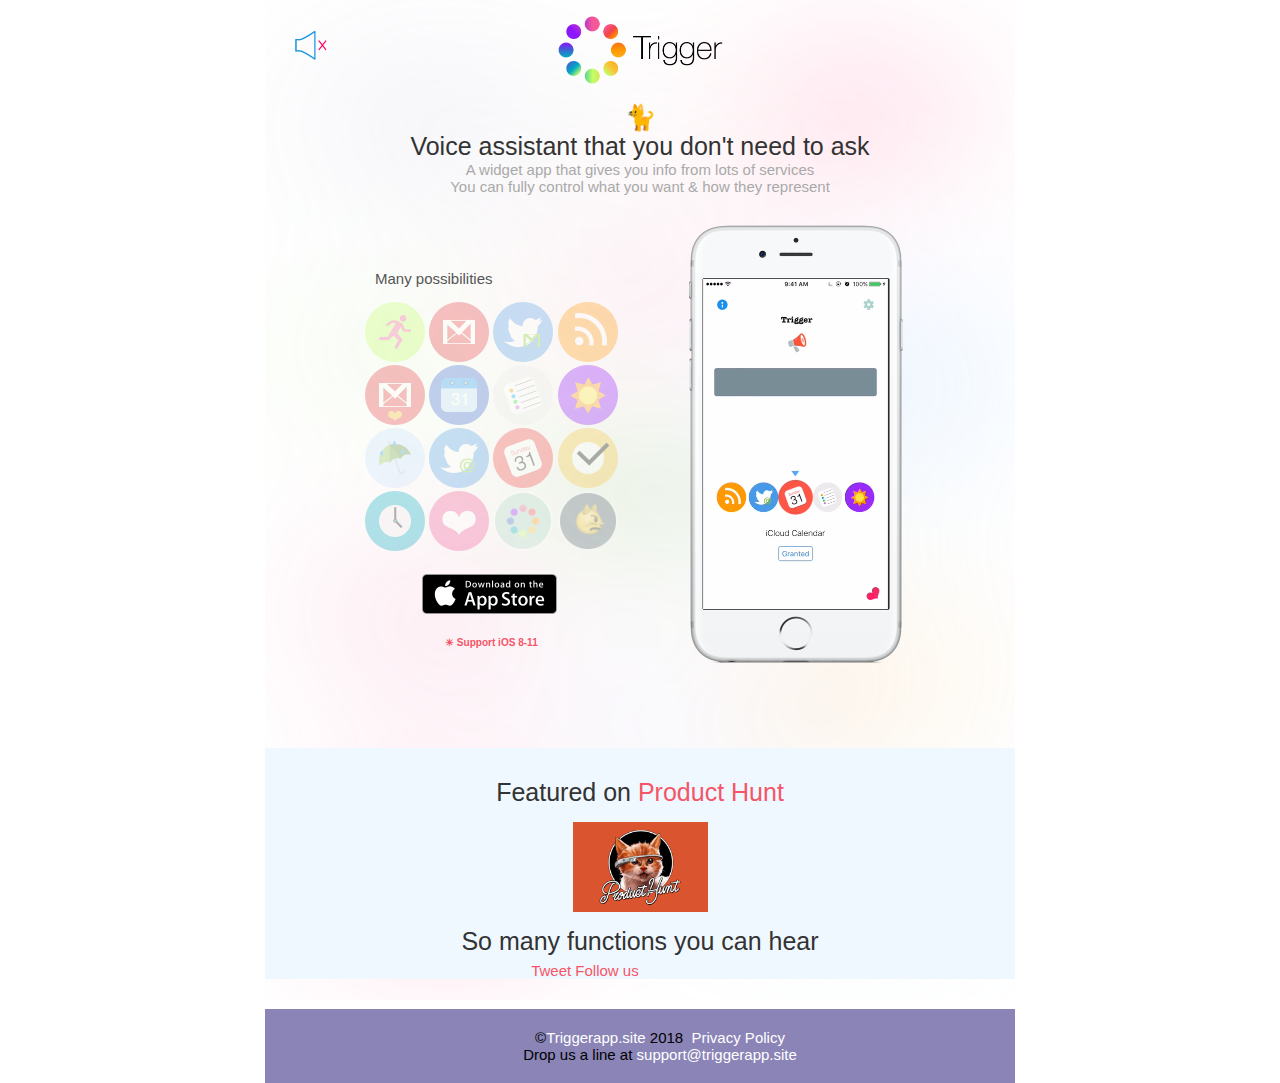
<file: index.html>
<!DOCTYPE html>
<html>
    <head>
        <meta charset="UTF-8">
        <title>Trigger for iOS</title>
        <meta name="description" content="A voice assistant that you don't need to ask. An iPhone widget app that speaks info from lots of services to you. You can fully control what you want and how they represent." />
        <meta name="viewport" content="width=490" />

        <meta property="fb:app_id" content="1618663781777262"/>
        <meta property="og:url" content="http://triggeru.com">
        <meta property="og:type" content="website">
        <meta property="og:title" content="Trigger app for iOS">
        <meta property="og:description" content="An iOS widget app that speaks info from lots of services to you. You can fully control what you want and how they represent.">
        <meta property="og:image" content="http://triggeru.com/card.png" />
        <meta property="og:image:type" content="image/png"/>
        <meta property="og:image:width" content="1200"/>
        <meta property="og:image:height" content="630"/>

        <meta name="twitter:card" content="summary_large_image">
        <meta name="twitter:site" content="@trigger_service">
        <meta name="twitter:creator" content="@trigger_service">
        <meta name="twitter:title" content="Trigger app for iOS">
        <meta name="twitter:description" content="An iOS widget app that speaks info from lots of services to you. You can fully control what you want and how they represent.">
        <meta name="twitter:image" content="http://triggeru.com/card.png">

        <link rel="stylesheet" type="text/css" href="style.css" />
        <link rel="icon" type="image/png" href="images/favicon-32x32.png" sizes="32x32" />
        <link rel="icon" type="image/png" href="images/favicon-16x16.png" sizes="16x16" />
        <script>
            (function(i,s,o,g,r,a,m){i['GoogleAnalyticsObject']=r;i[r]=i[r]||function(){
                (i[r].q=i[r].q||[]).push(arguments)},i[r].l=1*new Date();a=s.createElement(o),
                m=s.getElementsByTagName(o)[0];a.async=1;a.src=g;m.parentNode.insertBefore(a,m)
                                    })(window,document,'script','https://www.google-analytics.com/analytics.js','ga');

            ga('create', 'UA-81271235-1', 'auto');
            ga('send', 'pageview');

        </script>
        <script src="scripts/jquery-3.1.0.min.js" type="text/javascript"></script>
        <script>            
            $(function() {
                var soundOn=0;

                $("#sound_button").click(function (evt) {
                    if(soundOn===0){
                        $("#sound_button_on").css('opacity','1');
                        $("#sound_button_off").css('opacity','0');
                        $("video").prop('muted', false);
                        soundOn=1;
                    }else{
                        $("#sound_button_on").css('opacity','0');
                        $("#sound_button_off").css('opacity','1');
                        $("video").prop('muted', true);
                        soundOn=0;
                    }
                });
                $("#health").hover(function(evt){$("#health").css('opacity','1');$('.output').html("Your daily health data");},function(evt){$("#health").css('opacity','0.3');});
                $("#gmail").hover(function(evt){$("#gmail").css('opacity','1');$('.output').html("Your loved Gmail");},function(evt){$("#gmail").css('opacity','0.3')});
                $("#twitterDM").hover(function(evt){$("#twitterDM").css('opacity','1');$('.output').html("Twitter direct messages from friends");},function(evt){$("#twitterDM").css('opacity','0.3')});
                $("#rss").hover(function(evt){$("#rss").css('opacity','1');$('.output').html("RSS reader for your news");},function(evt){$("#rss").css('opacity','0.3')});

                $("#gmailVIP").hover(function(evt){$("#gmailVIP").css('opacity','1');$('.output').html("Gmail from VIPs");},function(evt){$("#gmailVIP").css('opacity','0.3')});
                $("#gCal").hover(function(evt){$("#gCal").css('opacity','1');$('.output').html("Your events in Google calendars");},function(evt){$("#gCal").css('opacity','0.3')});
                $("#iReminder").hover(function(evt){$("#iReminder").css('opacity','1');$('.output').html("Your reminders in iCloud Reminder");},function(evt){$("#iReminder").css('opacity','0.3')});
                $("#weather").hover(function(evt){$("#weather").css('opacity','1');$('.output').html("Current weather info");},function(evt){$("#weather").css('opacity','0.3')});

                $("#weatherF").hover(function(evt){$("#weatherF").css('opacity','1');$('.output').html("Weather forecasts & bad weather finder");},function(evt){$("#weatherF").css('opacity','0.3')});
                $("#twitterM").hover(function(evt){$("#twitterM").css('opacity','1');$('.output').html("Your twitter mentions");},function(evt){$("#twitterM").css('opacity','0.3')});
                $("#iCal").hover(function(evt){$("#iCal").css('opacity','1');$('.output').html("Your events in iCloud calendars");},function(evt){$("#iCal").css('opacity','0.3')});
                $("#gTask").hover(function(evt){$("#gTask").css('opacity','1');$('.output').html("Your tasks in Google task");},function(evt){$("#gTask").css('opacity','0.3')});

                $("#clock").hover(function(evt){$("#clock").css('opacity','1');$('.output').html("A world clock");},function(evt){$("#clock").css('opacity','0.3')});
                $("#launcher").hover(function(evt){$("#launcher").css('opacity','1');$('.output').html("A launcher for common app");},function(evt){$("#launcher").css('opacity','0.3')});
                $("#triggerapp").hover(function(evt){$("#triggerapp").css('opacity','1');$('.output').html("Im the shortcut for trigger :D");},function(evt){$("#triggerapp").css('opacity','0.3')});
                $("#more").hover(function(evt){$("#more").css('opacity','1');$('.output').html("Working hard on more functions...");},function(evt){$("#more").css('opacity','0.3');$('.output').html("Have a good day !");});

            });
        </script>
    </head>
    <body>
        <img src="images/webLogo@2x.png" alt="Trigger app" id="logo">
        <h1>
            <span>🐈</span>
        </h1>
        <h1>
            <span>Voice assistant that you don't need to ask</span>
        </h1>
        <h4>
            <span>A widget app that gives you info from lots of services</span>
        </h4>
        <h4>
            <span>You can fully control what you want & how they represent</span>
        </h4>
        

        <div id="container">
            <div id="groups">
                <div>
                    <p class="output">Many possibilities</p>
                </div>
                <div>
                    <img src="images/health@2x.png" alt="Health" class="trigger" id="health">
                    <img src="images/gmail@2x.png" alt="Gmail" class="trigger" id="gmail">
                    <img src="images/twitterDM@2x.png" alt="Twitter Direct Messages" class="trigger" id="twitterDM">
                    <img src="images/rss@2x.png" alt="RSS" class="trigger" id="rss">
                </div>
                <div>
                    <img src="images/gmailVIP@2x.png" alt="Gmail VIP" class="trigger" id="gmailVIP">
                    <img src="images/googleCal@2x.png" alt="Google Calendar" class="trigger" id="gCal">
                    <img src="images/iosReminder@2x.png" alt="iCloud Reminder" class="trigger" id="iReminder">
                    <img src="images/weather@2x.png" alt="Weather" class="trigger" id="weather">
                </div>
                <div>
                    <img src="images/weatherF@2x.png" alt="Weather Forecast" class="trigger" id="weatherF">
                    <img src="images/twitterMen@2x.png" alt="Twitter Mentions" class="trigger" id="twitterM">
                    <img src="images/iosCal@2x.png" alt="iCloud Calendar" class="trigger" id="iCal">
                    <img src="images/googleTask@2x.png" alt="Google Task" class="trigger" id="gTask">
                </div>
                <div>
                    <img src="images/clock@2x.png" alt="World Clock" class="trigger" id="clock">
                    <img src="images/launcher@2x.png" alt="Launcher" class="trigger" id="launcher">
                    <img src="images/selfLauncher@2x.png" alt="Trigger App" class="trigger" id="triggerapp">
                    <img src="images/moreTrigger@2x.png" alt="More" class="trigger" id="more">
                </div>
                <div id="download">
                    <!--                <img src="../images/store135x40@2x.png" alt="Download at App Store" id="download">-->
                    <a href="https://itunes.apple.com/us/app/trigger-voice-assistant-that/id1127236369?ls=1&mt=8">
                        <span>Download at the App Store</span>
                    </a>
                    <h6>☀︎ Support iOS 8-11</h6>
                </div>

            </div>
            <div id="iphone">
                <video width="186" autoplay height="330" loop muted>
                    <source src="Trigger.mp4" type="video/mp4">
                    <source src="Trigger.ogv" type="video/ogg">
                </video>
            </div>
        </div>
        
        <div id="discuss">
            <h1>Featured on <a href="https://www.producthunt.com/tech/trigger-516525f9-346e-4c25-a5fb-94b9e3d06757">Product Hunt</a></h1>
            <p></p>
            <a href="https://www.producthunt.com/tech/trigger-516525f9-346e-4c25-a5fb-94b9e3d06757" id="producthunt"></a>
            <p></p>
            <h1>So many functions you can hear</h1>
            <div id="share">
            <a class="twitter-share-button"
               href="https://twitter.com/share"
               data-size="default"
               data-url="http://triggeru.com"
               data-via="trigger_service"
               data-hashtags="triggerapp"
               data-text="Trigger - Voice assistant that you don't need to ask">
                Tweet
            </a>
            <a href="https://twitter.com/trigger_service" class="twitter-follow-button" data-show-count="false">Follow us</a><script async src="//platform.twitter.com/widgets.js" charset="utf-8"></script>
            <iframe src="https://www.facebook.com/plugins/like.php?href=http%3A%2F%2Ftriggeru.com%2F&width=106&layout=button_count&action=like&size=small&show_faces=false&share=true&height=46&appId=1618663781777262" width="106" height="20" style="border:none;overflow:hidden" scrolling="no" frameborder="0" allowTransparency="true"></iframe>
        </div>
            <div id="disqus">
                <div id="disqus_thread"></div>
                <script>
                    var disqus_config = function () {
                        this.page.url = triggeru.com;  
                        this.page.identifier = triggeru.com;
                    };

                    (function() {
                        var d = document, s = d.createElement('script');
                        s.src = '//triggerapp.disqus.com/embed.js';
                        s.setAttribute('data-timestamp', +new Date());
                        (d.head || d.body).appendChild(s);
                    })();
                </script>
                <noscript>Please enable JavaScript to view the <a href="https://disqus.com/?ref_noscript">comments powered by Disqus.</a></noscript>
                <script id="dsq-count-scr" src="//triggerapp.disqus.com/count.js" async></script>
            </div>
        </div>

        <div id="sound_button">
            <img src="images/webSoundOff@2x.png" alt="Sound Off" id="sound_button_off">
            <img src="images/webSoundOn@2x.png" alt="Sound On" id="sound_button_on">
        </div>

        <div id="footer">
            <ul id="footer-info">
                <li>&copy;<a href="/">Triggerapp.site</a> 2018 &nbsp;<a href="/privacy_policy.html">Privacy Policy</a></li>
                <li>Drop us a line at <a href="mailto:support@triggerapp.site">support@triggerapp.site</a></li>
            </ul>
        </div>
    </body>
</html>
</file>
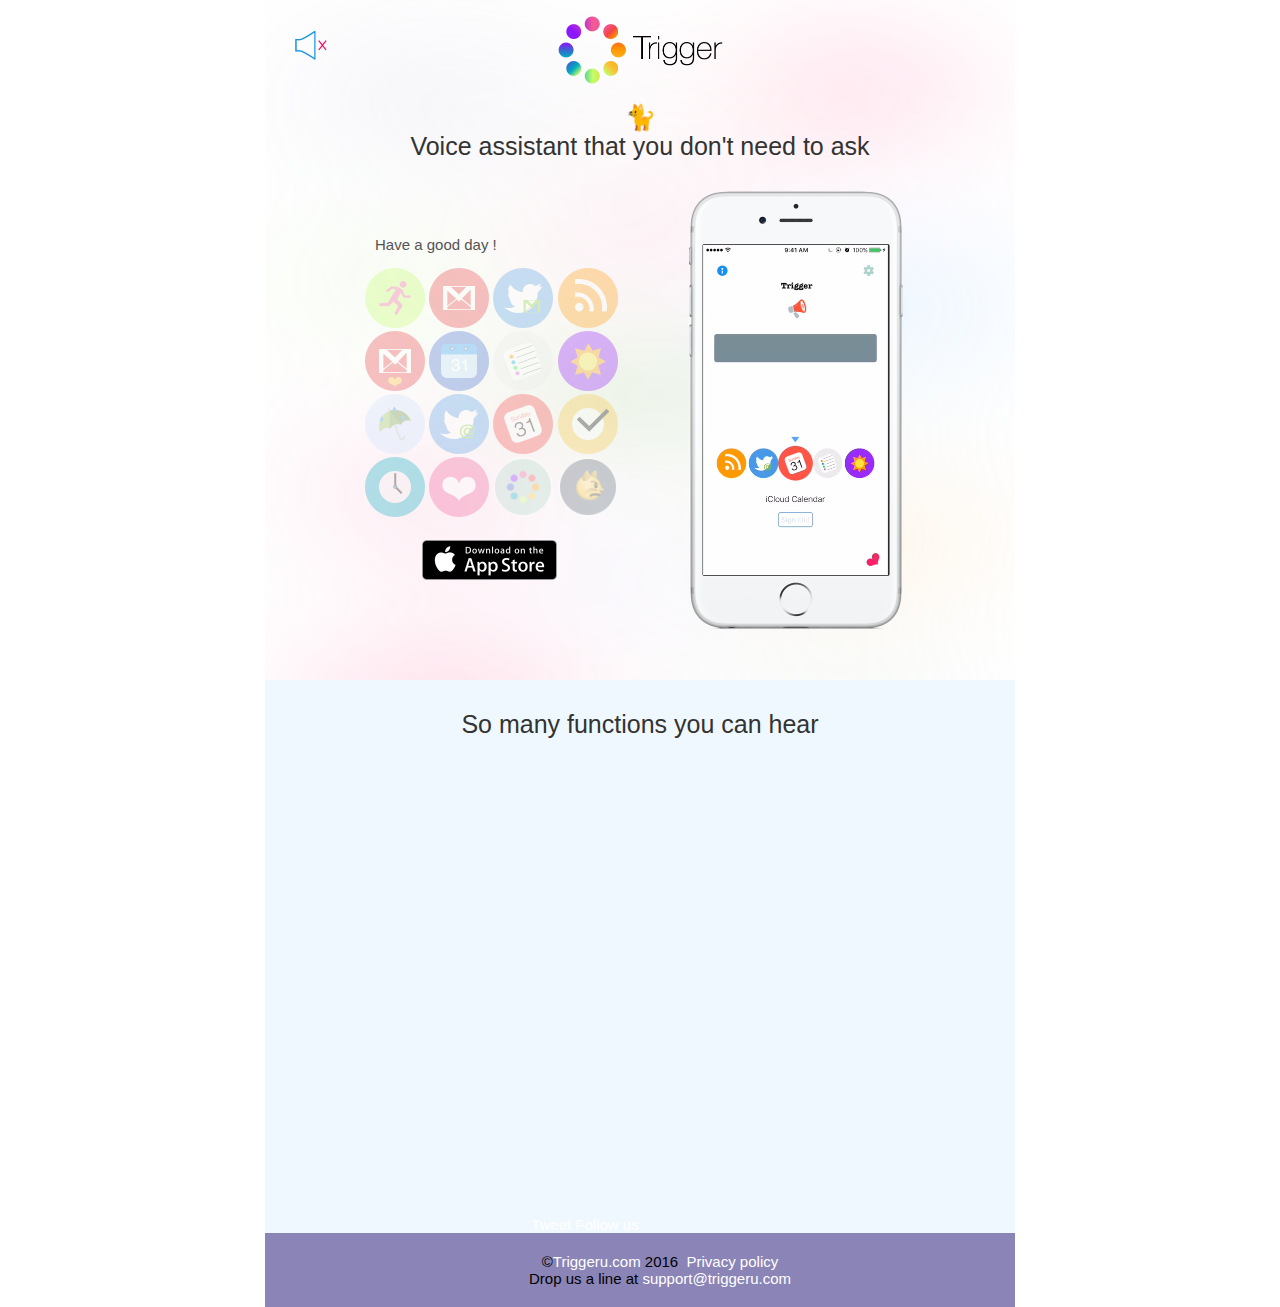
<file: test/index.html>
<!DOCTYPE html>
<html>
    <head>
        <meta charset="UTF-8">
        <title>Trigger</title>
        <meta name="description" content="Trigger iOS App - Voice assistant that you don't need to ask" />
        <meta name="viewport" content="width=490" />

        <meta property="og:url" content="">
        <meta property="og:type" content="website">
        <meta property="og:title" content="">
        <meta property="og:description" content="">
        <meta property="og:image" content="">
        <meta property="og:image:type" content="image/png">
        <meta property="og:image:width" content="">
        <meta property="og:image:height" content="">

        <meta name="twitter:card" content="summary_large_image">
        <meta name="twitter:site" content="">
        <meta name="twitter:creator" content="">
        <meta name="twitter:title" content="">
        <meta name="twitter:description" content="">
        <meta name="twitter:image" content="">

        <link rel="stylesheet" type="text/css" href="style.css" />
        <link rel="icon" type="image/png" href="../images/favicon-32x32.png" sizes="32x32" />
        <link rel="icon" type="image/png" href="../images/favicon-16x16.png" sizes="16x16" />
        <!--<script>
(function(i,s,o,g,r,a,m){i['GoogleAnalyticsObject']=r;i[r]=i[r]||function(){
(i[r].q=i[r].q||[]).push(arguments)},i[r].l=1*new Date();a=s.createElement(o),
m=s.getElementsByTagName(o)[0];a.async=1;a.src=g;m.parentNode.insertBefore(a,m)
})(window,document,'script','https://www.google-analytics.com/analytics.js','ga');

ga('create', 'UA-81271235-1', 'auto');
ga('send', 'pageview');

</script>-->
        <script src="../scripts/jquery-3.1.0.min.js" type="text/javascript"></script>
        <script>            
            $(function() {
                var soundOn=0;

                $("#sound_button").click(function (evt) {
                    if(soundOn===0){
                        $("#sound_button_on").css('opacity','1');
                        $("#sound_button_off").css('opacity','0');
                        $("video").prop('muted', false);
                        soundOn=1;
                    }else{
                        $("#sound_button_on").css('opacity','0');
                        $("#sound_button_off").css('opacity','1');
                        $("video").prop('muted', true);
                        soundOn=0;
                    }
                });
                $("#health").hover(function(evt){$("#health").css('opacity','1');$('.output').html("Your daily health data.");},function(evt){$("#health").css('opacity','0.3');$('.output').html("Have a good day !");});
                $("#gmail").hover(function(evt){$("#gmail").css('opacity','1')},function(evt){$("#gmail").css('opacity','0.3')});
                $("#twitterDM").hover(function(evt){$("#twitterDM").css('opacity','1')},function(evt){$("#twitterDM").css('opacity','0.3')});
                $("#rss").hover(function(evt){$("#rss").css('opacity','1')},function(evt){$("#rss").css('opacity','0.3')});

                $("#gmailVIP").hover(function(evt){$("#gmailVIP").css('opacity','1')},function(evt){$("#gmailVIP").css('opacity','0.3')});
                $("#gCal").hover(function(evt){$("#gCal").css('opacity','1')},function(evt){$("#gCal").css('opacity','0.3')});
                $("#iReminder").hover(function(evt){$("#iReminder").css('opacity','1')},function(evt){$("#iReminder").css('opacity','0.3')});
                $("#weather").hover(function(evt){$("#weather").css('opacity','1')},function(evt){$("#weather").css('opacity','0.3')});

                $("#weatherF").hover(function(evt){$("#weatherF").css('opacity','1')},function(evt){$("#weatherF").css('opacity','0.3')});
                $("#twitterM").hover(function(evt){$("#twitterM").css('opacity','1')},function(evt){$("#twitterM").css('opacity','0.3')});
                $("#iCal").hover(function(evt){$("#iCal").css('opacity','1')},function(evt){$("#iCal").css('opacity','0.3')});
                $("#gTask").hover(function(evt){$("#gTask").css('opacity','1')},function(evt){$("#gTask").css('opacity','0.3')});

                $("#clock").hover(function(evt){$("#clock").css('opacity','1')},function(evt){$("#clock").css('opacity','0.3')});
                $("#launcher").hover(function(evt){$("#launcher").css('opacity','1')},function(evt){$("#launcher").css('opacity','0.3')});
                $("#triggerapp").hover(function(evt){$("#triggerapp").css('opacity','1')},function(evt){$("#triggerapp").css('opacity','0.3')});
                $("#more").hover(function(evt){$("#more").css('opacity','1');$('.output').html("Working hard on more functions...");},function(evt){$("#more").css('opacity','0.3');$('.output').html("Have a good day !");});

            });
        </script>
    </head>
    <body>
        <img src="../images/webLogo@2x.png" alt="Trigger app" id="logo">
        <h1>
            <span>🐈</span>
        </h1>
        <h1>
            <span>Voice assistant that you don't need to ask</span>
        </h1>

        <div id="container">
            <div id="groups">
                <div>
                    <p class="output">Have a good day !</p>
                </div>
                <div>
                    <img src="../images/health@2x.png" alt="Health" class="trigger" id="health">
                    <img src="../images/gmail@2x.png" alt="Gmail" class="trigger" id="gmail">
                    <img src="../images/twitterDM@2x.png" alt="Twitter Direct Messages" class="trigger" id="twitterDM">
                    <img src="../images/rss@2x.png" alt="RSS" class="trigger" id="rss">
                </div>
                <div>
                    <img src="../images/gmailVIP@2x.png" alt="Gmail VIP" class="trigger" id="gmailVIP">
                    <img src="../images/googleCal@2x.png" alt="Google Calendar" class="trigger" id="gCal">
                    <img src="../images/iosReminder@2x.png" alt="iCloud Reminder" class="trigger" id="iReminder">
                    <img src="../images/weather@2x.png" alt="Weather" class="trigger" id="weather">
                </div>
                <div>
                    <img src="../images/weatherF@2x.png" alt="Weather Forecast" class="trigger" id="weatherF">
                    <img src="../images/twitterMen@2x.png" alt="Twitter Mentions" class="trigger" id="twitterM">
                    <img src="../images/iosCal@2x.png" alt="iCloud Calendar" class="trigger" id="iCal">
                    <img src="../images/googleTask@2x.png" alt="Google Task" class="trigger" id="gTask">
                </div>
                <div>
                    <img src="../images/clock@2x.png" alt="World Clock" class="trigger" id="clock">
                    <img src="../images/launcher@2x.png" alt="Launcher" class="trigger" id="launcher">
                    <img src="../images/selfLauncher@2x.png" alt="Trigger App" class="trigger" id="triggerapp">
                    <img src="../images/moreTrigger@2x.png" alt="More" class="trigger" id="more">
                </div>
                <div id="download">
                    <!--                <img src="../images/store135x40@2x.png" alt="Download at App Store" id="download">-->
                    <a href="https://itunes.apple.com/us/app/trigger-voice-assistant-that/id1127236369?ls=1&mt=8">
                        <span>Download at the App Store</span>
                    </a>
                </div>

            </div>
            <div id="iphone">
                <video width="186" autoplay height="330" loop muted>
                    <source src="../Trigger.mp4" type="video/mp4">
                    <source src="../Trigger.ogv" type="video/ogg">
                </video>
            </div>
        </div>


        <div id="discuss">
            <h1>So many functions you can hear</h1>
            <div id="disqus_thread"></div>
            <script>
                var disqus_config = function () {
                    this.page.url = triggeru.com/test;  
                    this.page.identifier = triggeru.com/test;
                };

                (function() {
                    var d = document, s = d.createElement('script');
                    s.src = '//triggerapp.disqus.com/embed.js';
                    s.setAttribute('data-timestamp', +new Date());
                    (d.head || d.body).appendChild(s);
                })();
            </script>
            <noscript>Please enable JavaScript to view the <a href="https://disqus.com/?ref_noscript">comments powered by Disqus.</a></noscript>
            <script id="dsq-count-scr" src="//triggerapp.disqus.com/count.js" async></script>
        </div>

        <div id="sound_button">
            <img src="../images/webSoundOff@2x.png" alt="Sound Off" id="sound_button_off">
            <img src="../images/webSoundOn@2x.png" alt="Sound On" id="sound_button_on">
        </div>

        <div id="share">
            <a class="twitter-share-button"
               href="https://twitter.com/share"
               data-size="default"
               data-url="https://itunes.apple.com/us/app/trigger-voice-assistant-that/id1127236369?ls=1&mt=8"
               data-via="trigger_service"
               data-hashtags="triggerapp"
               data-text="Trigger - ">
                Tweet
            </a>
            <a href="https://twitter.com/trigger_service" class="twitter-follow-button" data-show-count="false">Follow us</a><script async src="//platform.twitter.com/widgets.js" charset="utf-8"></script>
            <iframe src="https://www.facebook.com/plugins/like.php?href=http%3A%2F%2Ftriggeru.com%2F&width=106&layout=button_count&action=like&size=small&show_faces=false&share=true&height=46&appId=1618663781777262" width="106" height="20" style="border:none;overflow:hidden" scrolling="no" frameborder="0" allowTransparency="true"></iframe>
        </div>
        <div id="footer">
            <ul id="footer-info">
                <li>&copy;<a href="/">Triggeru.com</a> 2016 &nbsp;<a href="/privacy_policy.html">Privacy policy</a></li>
                <li>Drop us a line at <a href="mailto:support@triggeru.com">support@triggeru.com</a></li>
            </ul>
        </div>
    </body>
</html>
</file>
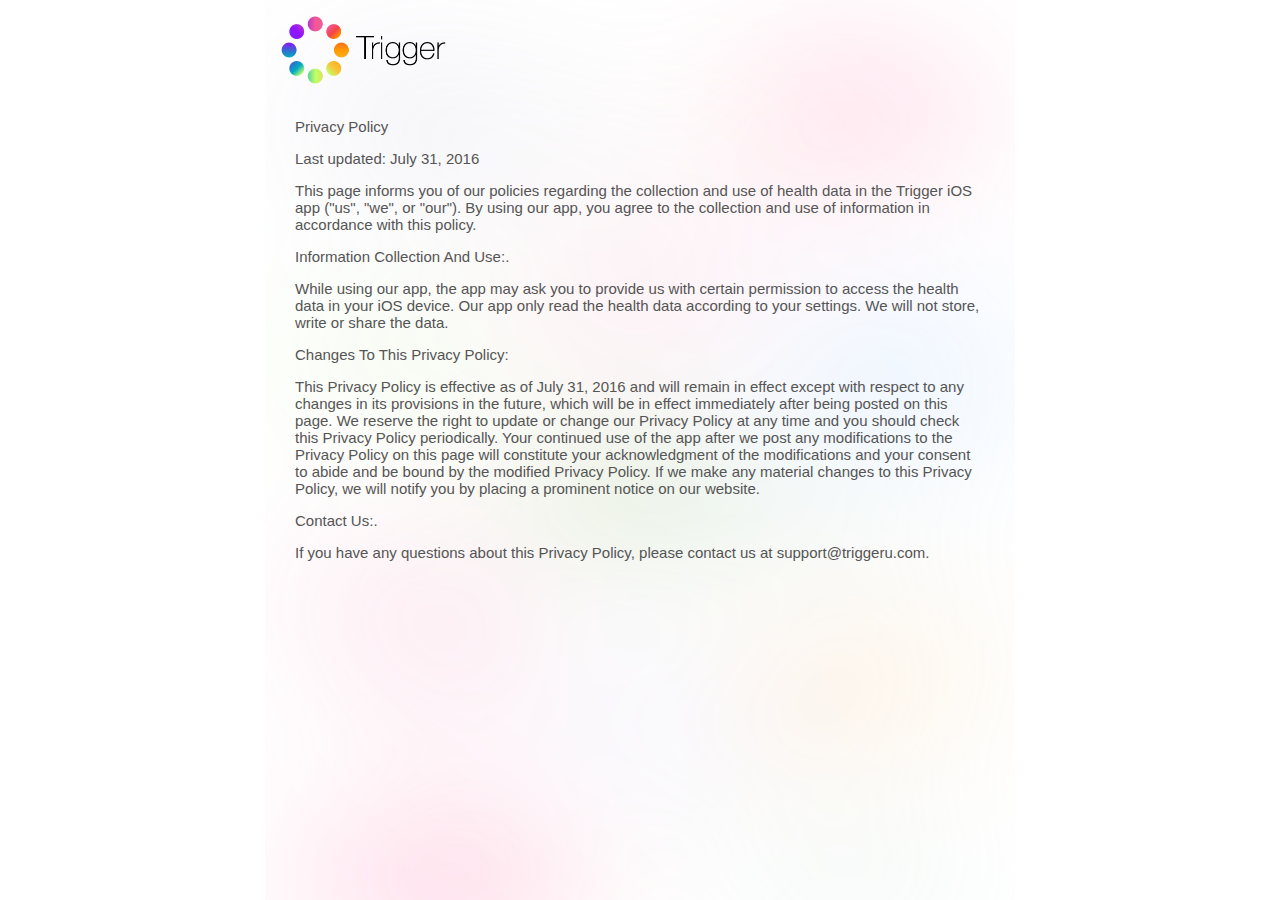
<file: privacy_policy.html>
<!DOCTYPE html>
<html>
    <header>
        <meta charset="UTF-8">
        <title>Privacy Policy</title>
        <link rel="icon" type="image/png" href="images/favicon-32x32.png" sizes="32x32" />
        <link rel="icon" type="image/png" href="images/favicon-16x16.png" sizes="16x16" />
        <script>
            (function(i,s,o,g,r,a,m){i['GoogleAnalyticsObject']=r;i[r]=i[r]||function(){
                (i[r].q=i[r].q||[]).push(arguments)},i[r].l=1*new Date();a=s.createElement(o),
                m=s.getElementsByTagName(o)[0];a.async=1;a.src=g;m.parentNode.insertBefore(a,m)
                                    })(window,document,'script','https://www.google-analytics.com/analytics.js','ga');

            ga('create', 'UA-81271235-1', 'auto');
            ga('send', 'pageview');

        </script>
        
        <link rel="stylesheet" type="text/css" href="style.css" />
    </header>
    <body style="text-align:left">
        <img src="images/webLogo@2x.png" alt="Trigger app" id="logo">
        <div style="margin-left:30px;margin-right:30px">
            <p><b>Privacy Policy</b></p>
            <p>Last updated: July 31, 2016</p>
            <p>
                This page informs you of our policies regarding the collection and use of health data in the Trigger iOS app ("us", "we", or "our"). By using our app, you agree to the collection and use of information in accordance with this policy.
            </p>
            <p>
                <b>Information Collection And Use:</b>.
            </p>
            <p>
                While using our app, the app may ask you to provide us with certain permission to access the health data in your iOS device. Our app only read the health data according to your settings. We will not store, write or share the data.
            </p>
            <p>
                <b>Changes To This Privacy Policy:</b>
            </p>
            <p>
                This Privacy Policy is effective as of July 31, 2016 and will remain in effect except with respect to any changes in its provisions in the future, which will be in effect immediately after being posted on this page. We reserve the right to update or change our Privacy Policy at any time and you should check this Privacy Policy periodically. Your continued use of the app after we post any modifications to the Privacy Policy on this page will constitute your acknowledgment of the modifications and your consent to abide and be bound by the modified Privacy Policy. If we make any material changes to this Privacy Policy, we will notify you by placing a prominent notice on our website.
            </p>
            <p>
                <b>Contact Us:</b>.
            </p>
            <p>
                If you have any questions about this Privacy Policy, please contact us at support@triggeru.com.
            </p>
        </div>


    </body>
</html>
</file>
<file: style.css>
a img #footer #iphone{
    border: none;
}
a{
    font-family: "HelveticaNeue-Light", "Helvetica Neue Light", "Helvetica Neue", Helvetica, Arial, "Lucida Grande", sans-serif;
    text-decoration: none;
    color:#F55567;
}

#footer a{
    color: white;
}

body{
    text-align: center;
    font-family: "HelveticaNeue-Light", "Helvetica Neue Light", "Helvetica Neue", Helvetica, Arial, "Lucida Grande", sans-serif;
    font-size: 15px;
	font-weight: 300;
    margin: 0 auto;
    background-image: url(images/backImage@2x.png);
    background-size: 750px 1000px;
    background-repeat: no-repeat;
    background-position:top;
    max-width: 50em;
/*    background: #f5f7f8;*/
    color: #555;
}
h1,h2,strong {
    color: #333;
    font-weight: 300;
}

h4{
    color: darkgray;
    font-weight: 100;
    margin: 0;
}
h6{
    color: #F55567;
    margin-left: 80px;
}

#container{
    position: relative;
/*    width: 770px;*/
    margin: 30px auto;
}

#discuss{
    background-color:aliceblue;
    margin-top: 100px;
    padding-top: 30px;
    text-align: center;
/*    height: 500px;*/
    height: auto !important;
}
#producthunt{
    width: 135px;
    height: 90px;
    background: url(images/producthunt.png);
    background-size: 135px 90px;
    display: block;
    margin: auto;
}
#disqus{
    margin-top: 30px;
    padding-left: 50%;
    margin-left: -200px;
}
#iphone{
/*    width:215px;*/
    width: 215px;
	height: 439px;
	background: url("images/iPhone@2x.png");
	background-size: 215px 439px;
/*    margin-top: 50px;*/
/*    left: 55%;*/
    right: 15%;
    position: absolute;
    top:0;
}
#iphone video{
    position: relative;
	top: 54px;
    left: 0.5px;
}
#download{
    
}
#download a{
    width: 135px;
    height: 40px;
    background: url(images/store135x40@2x.png);
    background-size: 135px 40px;
    display: block;
    margin-left: 57px;
    margin-top: 20px;
}
#download404 a{
    width: 135px;
    height: 40px;
    background: url(images/store135x40@2x.png);
    background-size: 135px 40px;
    display: block;
    margin: auto;
}
#home a{
    width: 77px;
    height: 63px;
    background: url(images/home@2x.png);
    background-size: 77px 63px;
    display: block;
    margin: auto;
}
#download span {
	display: none;
}
#download404 span{
	display: none;
}
#home span{
    display: none;
}
#sound_button{
    position: absolute;
    top: 0;
    left: 50%;
    margin-left: -23em;
    margin-top: 30px;
}
#sound_button img{
    position: absolute;
}

#sound_button_on{
    width: 32px;
    height: 30px;
    opacity: 0
}
#sound_button_off{
    width: 32px;
    height: 30px;
    opacity: 1
}

h1{
    font-size: 25px;
    font-weight: 300;
    margin: 0 0 0 0
}

#logo{
    width: 195.5px;
    height: 100px;
    margin: 0 0 0 0;
}
.trigger{
    width: 60px;
    height: 60px;
    margin: 0;
    opacity: 0.3;
}
#groups{
/*    float: left;*/
/*    margin: 0 auto;*/
/*    margin-top: 0px;*/
    padding-top: 30px;
    margin-left: 100px;
    text-align: left;
/*    left: 0;*/
}
.output{
    padding-left: 10px;
}
#disqus_thread{
    width: 400px;
    margin: 0 0 0 0;
}
#share{
    background-color: aliceblue;
    margin: 0 0 0 0;
}
.fb-like{
/*    margin-bottom: 5px;*/
}
#footer{
    color: black;
    font-weight:300;
    background-color: #8B84B7;
    padding: 20px 0 20px 0;
    margin: 0 0 0 0;
}

#footer-info{
    list-style: none;
    margin: 0 auto;
}
#footer-info li{
/*    float: left;*/
}

#footer-info li a, #footer li{
/*    color: darkslategray;*/
}

#footer-info li a:hover{
    text-decoration: underline;
}

@media only screen 
and (min-device-width : 320px)
and (max-device-width : 568px) {
    body{
        background-size: 750px 1334px;
    }
    #groups{
        margin-left: -125px;
        padding-left: 50%;
    }
    #iphone{
        top: 70px;
    	left: 50%;
        margin-left: -107px;
        position: relative;
    }
    #sound_button{
    position: absolute;
    top: 0;
    left: 0;
    margin-left: 40px;
    margin-top: 40px;
    }
}
</file>
<file: test/style.css>
a img #footer #iphone{
    border: none;
}
a{
    font-family: "Helvetica Neue","Helvetica",sans-serif,"Arial";
    text-decoration: none;
    color:white;
}

body{
    text-align: center;
    font-family: "Helvetica Neue","Helvetica",sans-serif,"Arial";
    font-size: 15px;
	font-weight: 100;
    margin: 0 auto;
    background-image: url(../images/backImage@2x.png);
    background-size: 750px 800px;
    background-repeat: no-repeat;
    background-position:top;
    max-width: 50em;
/*    background: #f5f7f8;*/
    color: #555;
}
h1,h2,strong {
  color: #333;
}

#container{
    position: relative;
/*    width: 770px;*/
    margin: 30px auto;
}

#discuss{
    background-color:aliceblue;
    margin-top: 100px;
    padding-top: 30px;
    text-align: center;
    height: 500px;
}
#iphone{
    width:215px;
	height: 439px;
	background: url("../images/iPhone@2x.png");
	background-size: 215px 439px;
/*    margin-top: 50px;*/
/*    left: 55%;*/
    right: 15%;
    position: absolute;
    top:0;
}
#iphone video{
    position: relative;
	top: 54px;
}
#download{
    
}
#download a{
    width: 135px;
    height: 40px;
    background: url(../images/store135x40@2x.png);
    background-size: 135px 40px;
    display: block;
    margin-left: 57px;
    margin-top: 20px;
}
#download404 a{
    width: 135px;
    height: 40px;
    background: url(../images/store135x40@2x.png);
    background-size: 135px 40px;
    display: block;
    margin: auto;
}
#home a{
    width: 77px;
    height: 63px;
    background: url(../images/home@2x.png);
    background-size: 77px 63px;
    display: block;
    margin: auto;
}
#download span {
	display: none;
}
#download404 span{
	display: none;
}
#home span{
    display: none;
}
#sound_button{
    position: absolute;
    top: 0;
    left: 50%;
    margin-left: -23em;
    margin-top: 30px;
}
#sound_button img{
    position: absolute;
}

#sound_button_on{
    width: 32px;
    height: 30px;
    opacity: 0
}
#sound_button_off{
    width: 32px;
    height: 30px;
    opacity: 1
}

h1{
    font-size: 25px;
    font-weight: 100;
    margin: 0 0 0 0
}

#logo{
    width: 195.5px;
    height: 100px;
    margin: 0 0 0 0;
}
.trigger{
    width: 60px;
    height: 60px;
    margin: 0;
    opacity: 0.3;
}
#groups{
/*    float: left;*/
/*    margin: 0 auto;*/
/*    margin-top: 0px;*/
    padding-top: 30px;
    margin-left: 100px;
    text-align: left;
/*    left: 0;*/
}
.output{
    padding-left: 10px;
}
#disqus_thread{
    width: 200px;
    margin: 0 0 0 0;
}
#share{
    background-color: aliceblue;
    margin: 0 0 0 0;
}
.fb-like{
/*    margin-bottom: 5px;*/
}
#footer{
    color: black;
    font-weight:200;
    background-color: #8B84B7;
    padding: 20px 0 20px 0;
    margin: 0 0 0 0;
}

#footer-info{
    list-style: none;
    margin: 0 auto;
}
#footer-info li{
/*    float: left;*/
}

#footer-info li a, #footer li{
/*    color: darkslategray;*/
}

#footer-info li a:hover{
    text-decoration: underline;
}

@media only screen 
and (min-device-width : 320px)
and (max-device-width : 568px) {
    body{
        background-size: 750px 1334px;
    }
    #groups{
        margin-left: -125px;
        padding-left: 50%;
    }
    #iphone{
        top: 70px;
    	left: 50%;
        margin-left: -107px;
        position: relative;
    }
    #sound_button{
    position: absolute;
    top: 0;
    left: 0;
    margin-left: 40px;
    margin-top: 40px;
    }
}
</file>
